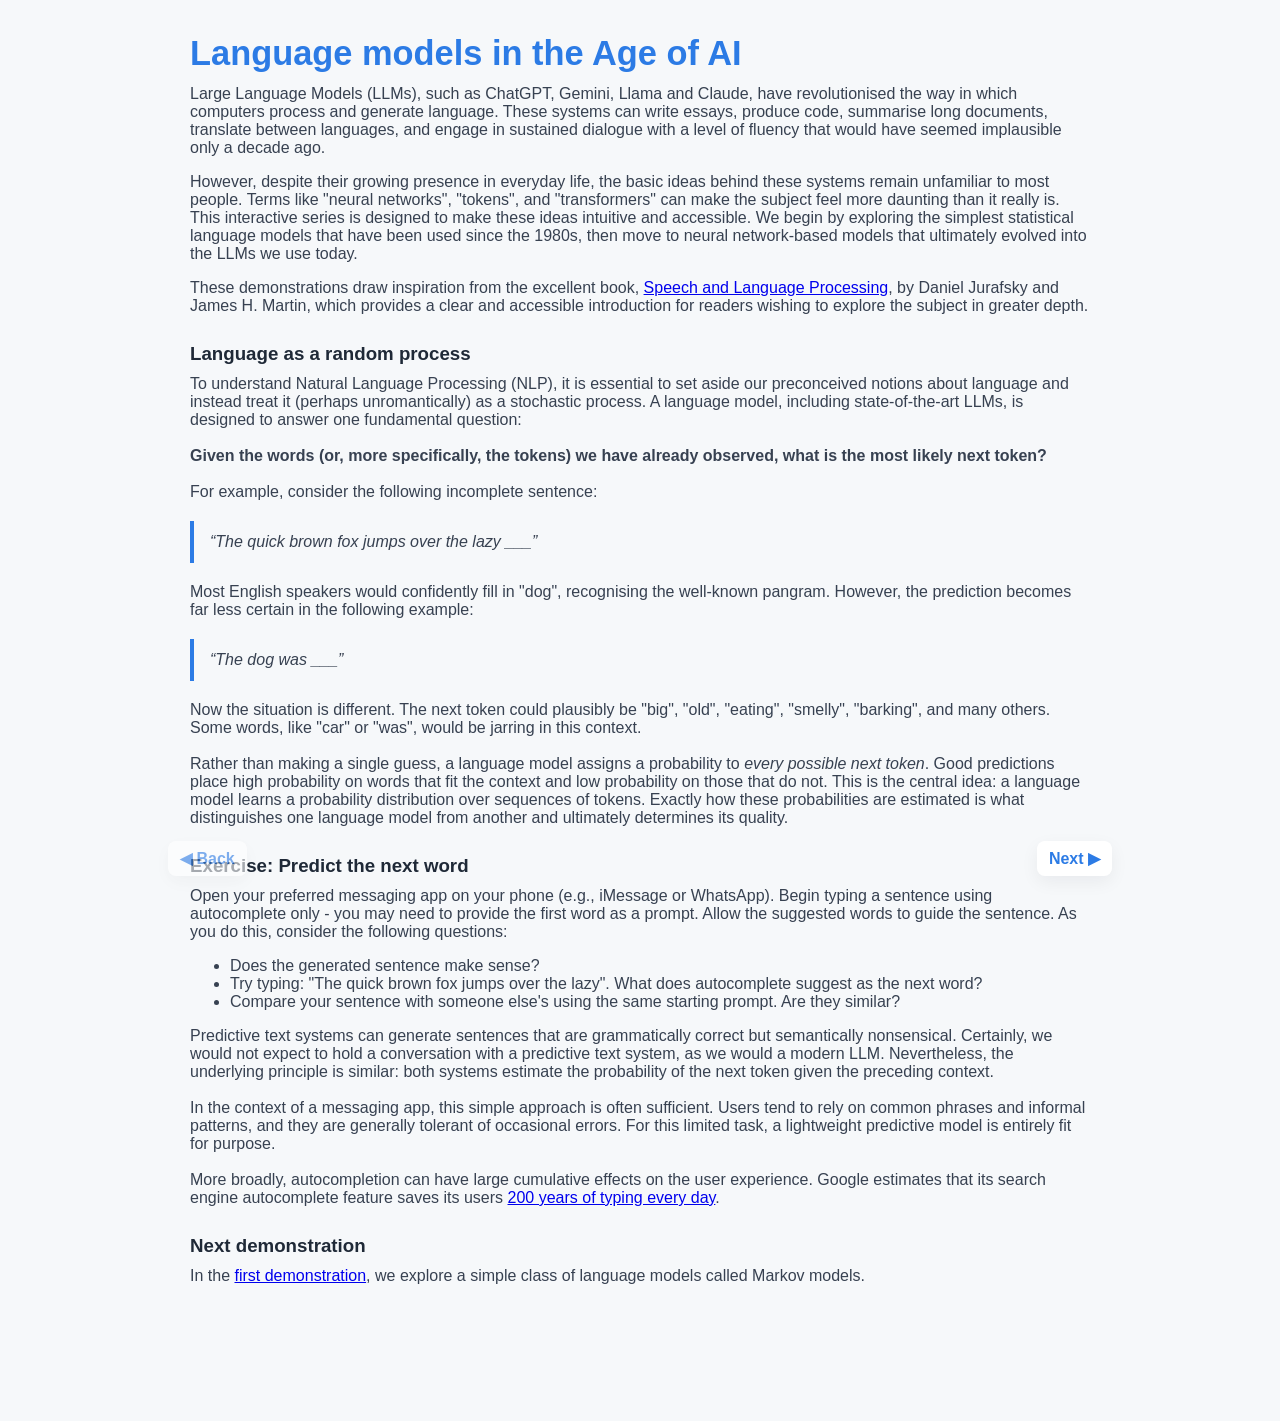
<file: index.html>
<!DOCTYPE html>
<html lang="en">
<head>
<meta charset="UTF-8" />
<meta name="viewport" content="width=device-width, initial-scale=1.0" />
<title>Language models in the Age of AI</title>
<link rel="stylesheet" href="styles.css">
</head>
<body>


<div class="page-content">

<!-- Intro -->
<h2>Language models in the Age of AI</h2>

<p class="info">
	Large Language Models (LLMs), such as ChatGPT, Gemini, Llama and Claude, have revolutionised the way in which computers process and generate language. 
    These systems can write essays, produce code, summarise long documents, translate between languages, and engage in sustained dialogue with a level of fluency that would have seemed implausible only a decade ago. 
</p>

<p class="info">
    However, despite their growing presence in everyday life, the basic ideas behind these systems remain unfamiliar to most people.
    Terms like "neural networks", "tokens", and "transformers" can make the subject feel more daunting than it really is.
    This interactive series is designed to make these ideas intuitive and accessible.
    We begin by exploring the simplest statistical language models that have been used since the 1980s, 
    then move to neural network-based models that ultimately evolved into the LLMs we use today.
</p>

<p class="info">
		These demonstrations draw inspiration from the excellent book, <a href="https://web.stanford.edu/~jurafsky/slp3/" target="_blank" rel="noopener noreferrer">Speech and Language Processing</a>, by Daniel Jurafsky and James H. Martin, which provides a clear and 
	    accessible introduction for readers wishing to explore the subject in greater depth.
</p>


<!-- Language as a random process -->
<h3>Language as a random process</h3>

<p class="info">
		To understand Natural Language Processing (NLP), it is essential to set aside our preconceived notions about language and instead treat it (perhaps unromantically) as a stochastic process. 
	    A language model, including state-of-the-art LLMs, is designed to answer one fundamental question:

    <br><br>

    <strong>Given the words (or, more specifically, the tokens) we have already observed, what is the most likely next token?</strong>
    
    <br><br>

    For example, consider the following incomplete sentence:
</p>

<blockquote class="example-quote">
    “The quick brown fox jumps over the lazy ___”
</blockquote>

<p class="info">
	Most English speakers would confidently fill in "dog", recognising the well-known pangram.
    
    However, the prediction becomes far less certain in the following example:
</p>

<blockquote class="example-quote">
    “The dog was ___”
</blockquote>

<p class="info">
	Now the situation is different. The next token could plausibly be "big", "old", "eating", "smelly", "barking", and many others.
    Some words, like "car" or "was", would be jarring in this context.

    <br><br>

    Rather than making a single guess, a language model assigns a probability to <em>every possible next token</em>. 
	Good predictions place high probability on words that fit the context and low probability on those that do not.
    This is the central idea: a language model learns a probability distribution over sequences of tokens.
	Exactly how these probabilities are estimated is what distinguishes one language model from another and ultimately determines its quality.
</p>


<!-- Exercise -->
<h3>Exercise: Predict the next word</h3>
<p class="info">
    Open your preferred messaging app on your phone (e.g., iMessage or WhatsApp).
    Begin typing a sentence using autocomplete only - you may need to provide the first word as a prompt.
    Allow the suggested words to guide the sentence.
    As you do this, consider the following questions:
</p>
<ul class="info-list">
    <li>Does the generated sentence make sense?</li>
    <li>Try typing: "The quick brown fox jumps over the lazy". What does autocomplete suggest as the next word?</li>
    <li>Compare your sentence with someone else's using the same starting prompt. Are they similar?</li>
</ul>

<p class="info">
    Predictive text systems can generate sentences that are grammatically correct but semantically nonsensical.
    Certainly, we would not expect to hold a conversation with a predictive text system, as we would a modern LLM.
    Nevertheless, the underlying principle is similar: both systems estimate the probability of the next token given the preceding context.
    
    <br><br>
    
    In the context of a messaging app, this simple approach is often sufficient. 
    Users tend to rely on common phrases and informal patterns, and they are generally tolerant of occasional errors.
    For this limited task, a lightweight predictive model is entirely fit for purpose.

    <br><br>
    More broadly, autocompletion can have large cumulative effects on the user experience.
    Google estimates that its search engine autocomplete feature saves its users 
    <a href="https://blog.google/products-and-platforms/products/search/how-google-autocomplete-works-search/" target="_blank" rel="noopener noreferrer">200 years of typing every day</a>.
</p>


<!-- Next demo -->
<h3>Next demonstration</h3>
<p class="info">
    In the <a href="Markov.html">first demonstration</a>, we explore a simple class of language models called Markov models.
</p>

</div>


<!-- Footer navigation -->
<footer class="site-footer" role="navigation" aria-label="Footer navigation">
    <div class="footer-left">
        <span class="footer-nav disabled" aria-disabled="true">◀ Back</span>
    </div>
    <div class="footer-right">
        <a class="footer-nav" href="Markov.html">Next ▶</a>
    </div>
</footer>


</body>
</html>
</file>
<file: styles.css>
:root{
  --bg: #f6f8fa;
  --card: #ffffff;
  --accent: #2b6cb0;
  --accent-2: #2c7be5;
  --text: #1f2937;
  --muted: #6b7280;
  --shadow: 0 8px 24px rgba(15,23,42,0.06);
  --radius: 10px;
}

*{box-sizing:border-box;}

body{
  margin:0;
  /* Add extra bottom padding so fixed footer doesn't overlap page content */
  padding:28px 28px 120px;
  font-family: "Segoe UI", Roboto, Arial, sans-serif;
  background:var(--bg);
  color:var(--text);
  display:flex;
  flex-direction:column;
  align-items:center;
  min-height:100vh;
}

.page-content{
  max-width:900px;
  width:94%;
  margin:0 auto;
}

.info {
    max-width: 900px;
    margin-top: 8px;
    color: #374151;
    font-size: 1rem;
}

/* Page title */
h2{
  margin:6px 0 12px;
  color:var(--accent-2);
  font-weight:600;
  font-size:2.15rem;
}

.page-content h3{
  margin:28px 0 10px;
}

.info-list{
  max-width:900px;
  margin-top:8px;
  color:#374151;
  font-size:1rem;
}

.example-quote{
  border-left: 4px solid #2c7be5;
  padding: 12px 16px;
  margin: 20px 0;
  background-color: #f6f8fa;
  font-style: italic;
  color: #374151;
}

/* Plot container — responsive */
#plot{
  width: min(960px, 94%);
  height: 420px;
  background:var(--card);
  border-radius:var(--radius);
  box-shadow:var(--shadow);
  padding:10px;
  overflow:hidden;
}

/* Button styling */
/* Primary button styling (paramButton) */
button#paramButton{
  margin-top:18px;
  padding:12px 20px;
  font-size:16px;
  color:#fff;
  background: linear-gradient(180deg, var(--accent) 0%, var(--accent-2) 100%);
  border: 1px solid rgba(44,123,229,0.18);
  border-radius:10px;
  cursor:pointer;
  box-shadow:0 10px 24px rgba(15,23,42,0.12), inset 0 1px 0 rgba(255,255,255,0.06);
  transition: transform 0.12s ease, box-shadow 0.12s ease, opacity 0.12s;
  user-select:none;
  display:inline-flex;
  align-items:center;
  justify-content:center;
  gap:8px;
  font-weight:600;
  min-width:160px;
}

/* Hover / focus / active states */
button#paramButton:hover{
  transform: translateY(-2px);
  box-shadow:0 16px 36px rgba(15,23,42,0.14);
}
button#paramButton:active{
  transform: translateY(0) scale(0.995);
  box-shadow:0 8px 18px rgba(15,23,42,0.08);
}
button#paramButton:focus{
  outline: 3px solid rgba(44,123,229,0.18);
  outline-offset: 2px;
}
button#paramButton[disabled]{
  opacity:0.64;
  cursor:not-allowed;
  transform:none;
  box-shadow:none;
}

/* Small screens */
@media (max-width:480px){
  body{ padding:16px 16px 120px; }
  #plot{ height:360px; }
  button#paramButton{ width:100%; padding:12px; font-size:15px; }
}

/* Page grid: plot + side panel */
.page-grid{
  display:flex;
  align-items:flex-start;
  gap:18px;
  margin-top:12px;
}
.side-panel{
  flex: 0 0 240px;
}

/* Footer navigation styling */
.site-footer{
  position: fixed;
  left: 0;
  right: 0;
  bottom: 18px;
  max-width: 980px;
  margin: 0 auto;
  display: flex;
  justify-content: space-between;
  align-items: center;
  padding: 6px 18px;
  pointer-events: none; /* allow inner controls to opt-in */
}
.site-footer .footer-left,
.site-footer .footer-right{
  pointer-events: auto;
}
.footer-nav{
  display: inline-flex;
  align-items: center;
  gap: 8px;
  padding: 8px 12px;
  border-radius: 8px;
  background: var(--card);
  color: var(--accent-2);
  text-decoration: none;
  font-weight: 600;
  box-shadow: 0 6px 18px rgba(15,23,42,0.06);
}
.footer-nav.disabled{
  opacity: 0.6;
  cursor: default;
  pointer-events: none;
}

@media (max-width:520px){
  .site-footer{ padding: 6px 12px; bottom:12px; }
  .footer-nav{ padding: 8px 10px; }
}


mjx-container[display="true"] {
  display: block;
  text-align: center;
  margin: 0.75em 0;
}

mjx-container {
  background: transparent !important;
}

/* Hides the original TeX source after MathJax renders it */
.mathjax-hidden,
.MathJax_Preview,
script[type^="math/tex"] {
  display: none !important;
  visibility: hidden !important;
}

/* Ensures html2pdf/html2canvas only captures the rendered layer */
mjx-assistive-mml,
mjx-container + script {
  display: none !important;
}
</file>
